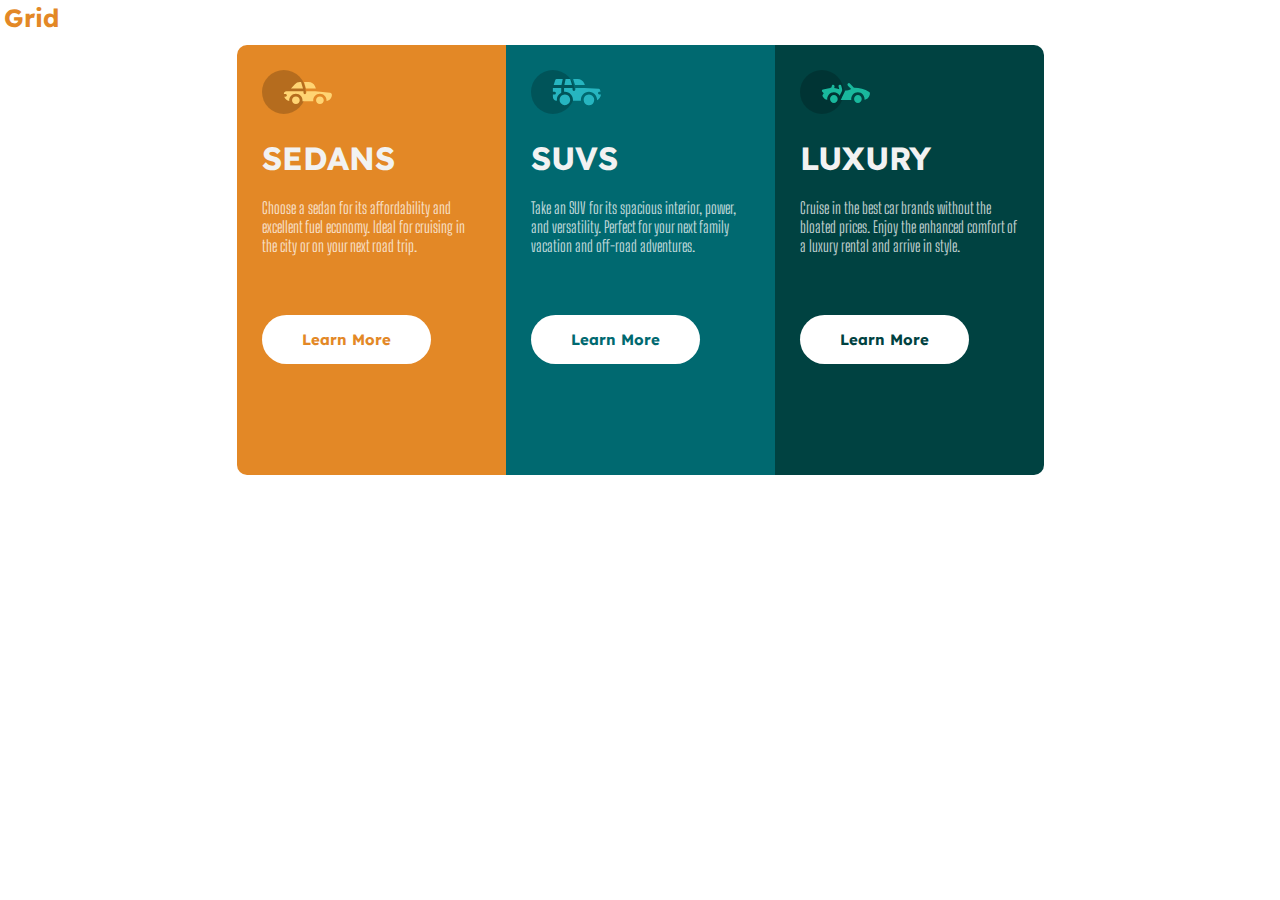
<file: index.html>
<!DOCTYPE html>
<html>
    <head>
        <meta charset="utf-8">
        <title>
            3-column card design using CSS Flexbox  Layout
        </title>
        <link rel="stylesheet" type="text/css" href="style.css">
        <meta name="viewport" content="width=device-width, initial-scale=1.0">
    </head>
    <body1>
     <section class="header">
          <div class="logo">
               <a href="grid.html" class="logo">Grid</a>
          </div>
     </section>
        <div class="box-container">
            <div class="box box1">  
                <div class="content">  
                     <img src="images/icon-sedans.svg" width="70px">  
                     <h1>Sedans</h1>  
                     <p>Choose a sedan for its affordability and excellent fuel economy. Ideal for cruising in the city or on your next road trip.</p>  
                     <button class="btn btn1">Learn More</button>  
                </div>  
           </div>  
           <div class="box box2">  
                <div class="content">  
                     <img src="images/icon-suvs.svg" width="70px">  
                     <h1>SUVs</h1>  
                     <p>Take an SUV for its spacious interior, power, and versatility. Perfect for your next family vacation and off-road adventures.</p>  
                     <button class="btn btn2">Learn More</button>  
                </div>  
           </div>  
           <div class="box box3">  
                <div class="content">  
                     <img src="images/icon-luxury.svg" width="70px">  
                     <h1>Luxury</h1>  
                     <p>Cruise in the best car brands without the bloated prices. Enjoy the enhanced comfort of a luxury rental and arrive in style.</p>  
                     <button class="btn btn3">Learn More</button>  
                </div>  
           </div>  
        </div>
    </body1>
</html>
</file>
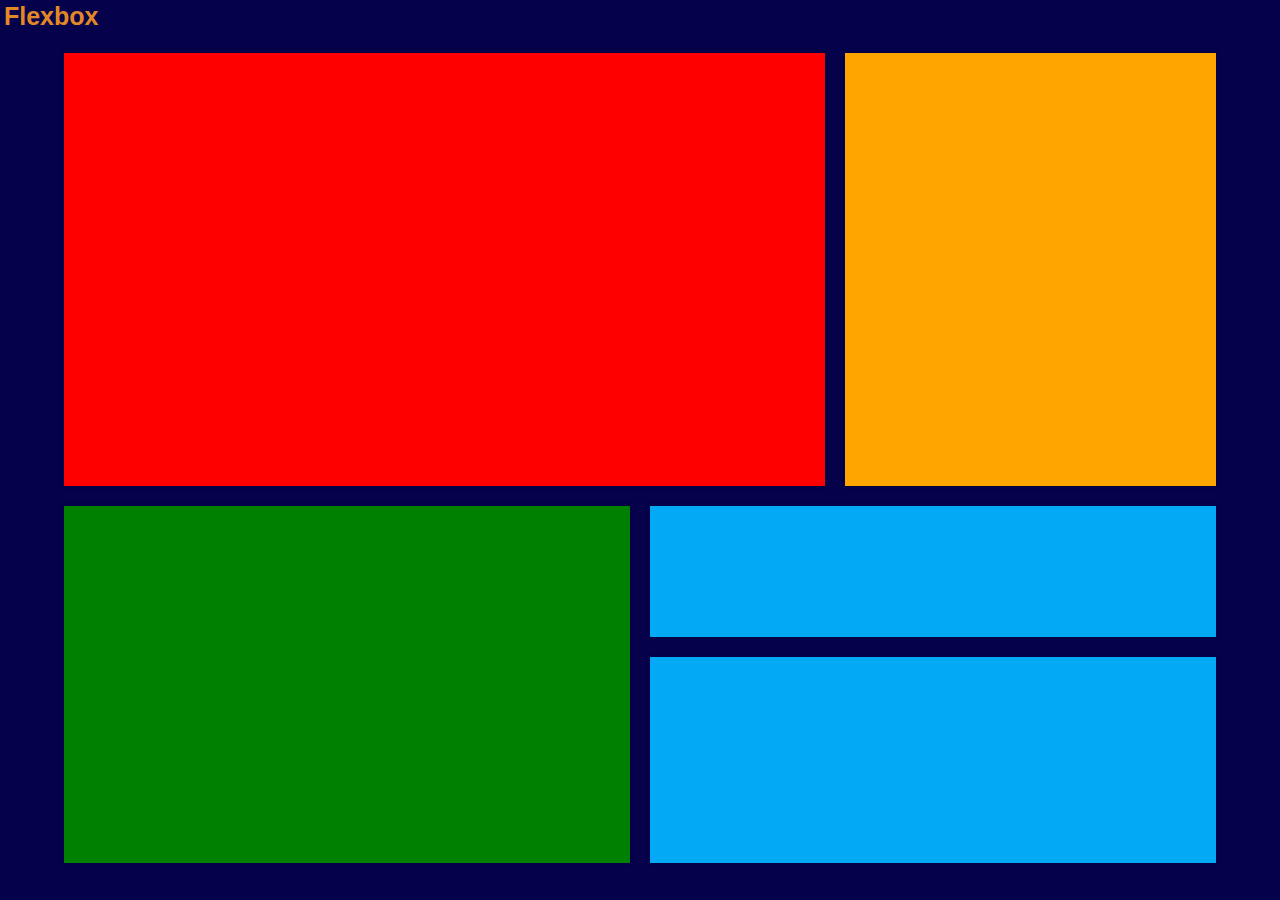
<file: grid.html>
<!DOCTYPE html>
<html>
    <head>
        <meta charset="utf-8">
        <title>
            3-column card design using CSS Grid Layout
        </title>
        <link rel="stylesheet" type="text/css" href="styles2.css">
        <meta name="viewport" content="width=device-width, initial-scale=1.0">
    </head>
    <body>
        <section class="header">
            <div class="logo">
                 <a href="index.html" class="logo">Flexbox</a>
            </div>
       </section>
    <div class="column">
        <div class="box-1"></div>
        <div class="box-2"></div>
        <div class="box-3"></div>
        <div class="box-4"></div>
        <div class="box-5"></div>

        
    </div>
    </body>

     
</html>
</file>
<file: style.css>
@import url('https://fonts.googleapis.com/css2?family=Big+Shoulders+Display:wght@700&family=Lexend+Deca&display=swap');  
 *{  
      padding: 0;  
      margin: 0;  
      box-sizing: border-box;  
      /*font-family: 'Big Shoulders Display', cursive;  
      font-family: 'Lexend Deca', sans-serif;*/  
 }  
 .body1{
    width: 100%;
    min-height: 100vh;
    display: flex;
    justify-content: center;
    align-content: center;
 }
 .logo{
   text-decoration: none;
    border: 0;
    border-radius: 30px;
    outline: none;
    font-size: 25px;
    cursor: pointer;
    font-family: 'Lexend Deca', sans-serif;
    font-weight: 700;
    color: hsl(31, 77%, 52%);
    padding: 2px;
    margin-bottom: 10px;

   
 }
 .box-container{
    width: 100%;
    max-width: 1440px;
    display: flex;
    justify-content: center;
    align-items: center;
    flex-flow: wrap;
 }
 .box{
    width: 269px;
    padding: 15px;
    min-height: 430px;
 }
 .box1{
    background-color: hsl(31, 77%, 52%);
    border-top-left-radius: 10px;
    border-bottom-left-radius: 10px;
 }
 .box2{
    background-color: hsl(184, 100%, 22%);
 }
 .box3{
    background-color: hsl(179, 100%, 13%);
    border-bottom-right-radius: 10px;
    border-top-right-radius: 10px;
 }
 .content{
    padding: 10px;
 }
 h1{
    color: hsl(0, 0%, 95%);
    text-transform: uppercase;
    font-family: 'Lexend Deca', sans-serif;
    margin: 20px 0;
 }
 p{
    color: hsla(0, 0%, 100%, 0.75);
    font-family: 'Big Shoulders Display', cursive;
 }
 .btn{
    margin: 60px 0;
    padding:15px 40px ;
    border: 0;
    border-radius: 30px;
    outline: none;
    background-color: #FFF;
    font-size: 15px;
    cursor: pointer;
    font-family: 'Lexend Deca', sans-serif;
    font-weight: 700;
 }
 .btn1{
    color: hsl(31, 77%, 52%);

 }
 .btn2{
    color: hsl(184, 100%, 22%);

 }
 .btn3{
    color: hsl(179, 100%, 13%);
 }
 .btn:hover{
    background-color: transparent;
    border: 2px solid #FFF;
    color: #FFF;
    transition: 0.4s;
 }
</file>
<file: styles2.css>
*{
    margin: 0;
    padding: 0;
    box-sizing: border-box;
    font-size: 30px;
}
[class ^="box-"] {
    display: grid;
    place-items: center;
    border: solid 5px;
    padding: 10px;
    box-shadow: 0 0 5px rgba(0,0,0,.1);
    color: #FFF;
  }
 
  body{
    background: #05014a;
    height: 100vh;
  }
.column{
    height: 90vh;
    width: 90%;
    margin: 20px auto;
    display: grid;
    gap: 20px;
    grid-template-columns: repeat(12,1fr);
    grid-template-areas: 
    
    
    
    "h h h h  h h h h  b b b b"
    "h h h h  h h h h  b b b b"
    "h h h h  h h h h  b b b b"
    "h h h h  h h h h  b b b b"
    "h h h h  h h h h  b b b b"
    "h h h h  h h h h  b b b b"
    "m m m m  m m  s s  s s s s"
    "m m m m  m m  s s  s s s s"
    "m m m m  m m  f f  f f f f"
    "m m m m  m m  f f  f f f f"
    "m m m m  m m  f f  f f f f";
}
.column .box-1{
    grid-area: h;
    background: red;
    border: 0;
} 
.column .box-2{
    grid-area: b;
    background: orange;
    border: 0;
} 
.column .box-3{
    grid-area: m;
    background: green;
    border: 0;
} 
.column .box-4{
    grid-area: s;
    background: 	#03a9f4;
    border: 0;
} 
.column .box-5{
    grid-area: f;
    background: 	#03a9f4;
    border: 0;
} 
.logo{
    text-decoration: none;
     border: 0;
     border-radius: 30px;
     outline: none;
     font-size: 25px;
     cursor: pointer;
     font-family: 'Lexend Deca', sans-serif;
     font-weight: 700;
     color: hsl(31, 77%, 52%);
     padding: 2px;
     margin-bottom: 10px;
}
</file>
